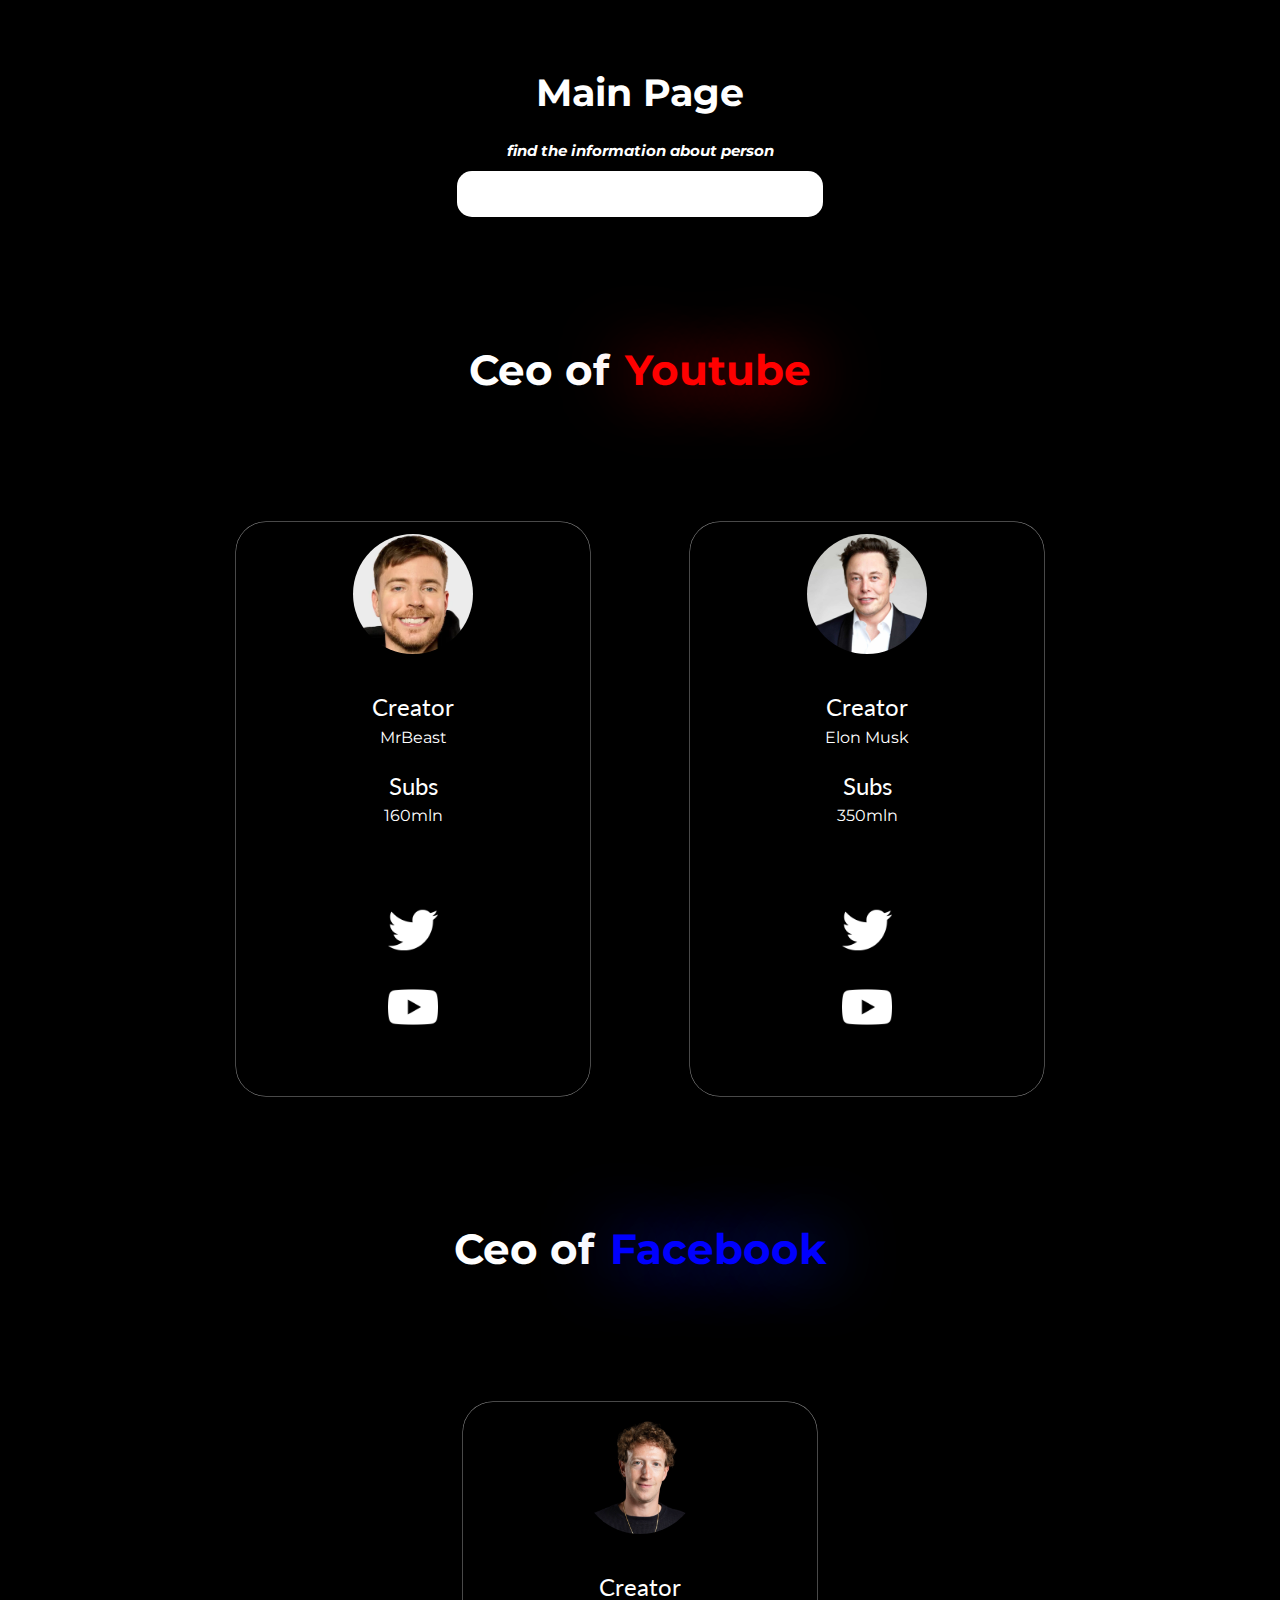
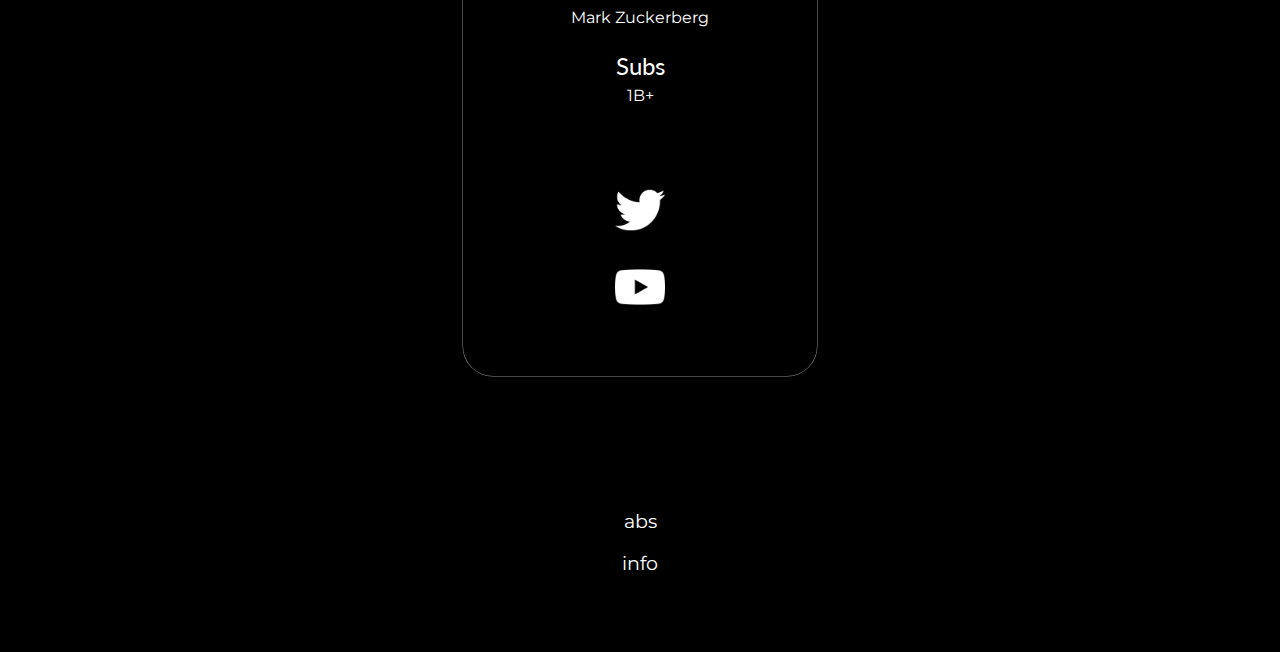
<file: index.html>
<!DOCTYPE html>
<html lang="en">
<head>
    <meta charset="UTF-8">
    <meta name="viewport" content="width=device-width, initial-scale=1.0">
    <title>Document</title>
    <link rel="stylesheet" href="style.css">
</head>

<body>


    
  
 <div class="mainp">

    <h1>Main Page</h1>
    <h1 class="text2" >find the information about person </h1>
    <input class="szukaj" type="search" name="" id="">
 </div>



 
  

   
 
 <div class="Maintext">

    <h1>Ceo of<h1> <h1 class="yt" >Youtube</h1>
   </div>

   

   
 
    <div class="container">
        <img class="avatar" src="mrbeast-image.webp" alt="avatar">
        
        <p class="nick">Creator</p>
        <p class="Nazwa">MrBeast</p>
        <p class="Subskrypcje">Subs</p>
        <p class="Suby">160mln</p>

        <img class="zdjecieyoutube" src="youtube-app-white-icon.png" alt="youtube">
        <img class="twitterPhoto" src="twitter-512.png" alt="twitter">

        
    </div>
    
    <div class="container">
        <img class="avatar" src="elon_musk_royal_society.jpg" alt="avatar">
        <p class="nick">Creator</p>
        <p class="Nazwa">Elon Musk</p>
        <p class="Subskrypcje">Subs</p>
        <p class="Suby">350mln</p>

         <img class="zdjecieyoutube" src="youtube-app-white-icon.png" alt="youtube">

         <img class="twitterPhoto" src="twitter-512.png" alt="twitter">

         
          

     </div>
     

       <div class="Maintext2">

    <h1>Ceo of<h1> <h1 class="faceboko" >Facebook</h1>
       
    

   </div>
    
    <div class="container">
        <img class="avatar" src="mark-zuckerberg@2x.webp" alt="avatar">
        
        <p class="nick">Creator</p>
        <p class="Nazwa">Mark Zuckerberg</p>
        <p class="Subskrypcje">Subs</p>
        <p class="Suby">1B+</p>

        <img class="zdjecieyoutube" src="youtube-app-white-icon.png" alt="youtube">
        <img class="twitterPhoto" src="twitter-512.png" alt="twitter">

        
    </div>



     

    <div class="info">

        <footer>
            <p>abs</p>
            <p>info</p>
        </footer>
    </div>
    



    
    
</body>
</html>
</file>
<file: style.css>
@import url('https://fonts.googleapis.com/css2?family=Montserrat:ital,wght@0,100;0,200;0,300;0,400;0,500;0,600;0,700;0,800;0,900;1,100;1,200;1,300;1,400;1,500;1,600;1,700;1,800;1,900&display=swap');
@import url('https://fonts.googleapis.com/css2?family=Lato:ital,wght@0,100;0,300;0,400;0,700;0,900;1,300;1,400;1,700;1,900&display=swap');


body{

   
    display: flex;
  
    flex-wrap: wrap; 
    align-items: center;
    justify-content: center;
    
   

    padding: 35px;
    gap: 100px;


    background-color: rgb(0, 0, 0) ;
 
    
    
    
    
    
    
    
}

.container{
    
   
    background-color: rgb(0, 0, 0);
    padding: 2px 2px 2px 2px;
    border-radius: 30px;
    color: white;
    text-align: center;
    height: 570px; width: 350px;
    box-shadow: 0px 0px 0px 0.5px rgb(146, 146, 146);
    flex-direction: column;
    gap: 15px;
    display: block;

    
    
    
    
    
    
  
    

  
    

   

}


.avatar{


    width: 120px; height: 120px;
    border-radius: 100px;
    padding: 10px;
     transition: width 0.2s ease, height 0.2s ease;
   

}


.nick{
    font-size: 150%;
    font-family: Lato;
   
}

.Nazwa{


    font-family: Montserrat;
    margin-top: -5%;
    
}

.Suby{
    
    margin-bottom: 90px;
    font-family: Montserrat;
    margin-top: -5%;
     margin-bottom: 15%;
    
}

.Subskrypcje{
    font-size: 150%;
    font-family: Lato;
   
    
}

.container a{


    font-family: Montserrat;
    text-decoration: none;
    font-size: 25px;
    color: rgb(255, 255, 255);
    background-color: rgb(255, 255, 255);
    border-radius: 25px;
    font-weight: bold;
    padding: 10px 35px;

}










.zdjecieyoutube{

    margin: -13% -20px -40%;
    background-color: rgb(0, 0, 0);
    width: 50px; height: 50px;
    padding: 0 100px;
    border-radius: 20px;
    transition: background-color 0.5s ease;
    

    
    
}


.twitterPhoto:hover{

    background-color: rgb(0, 119, 255);
    transition: 0.5s;
}


.avatar:hover{

    width: 125px; height: 125px;
    transition: 0.3;
    transition-duration: 0.2s;
    border: 5px white;
    
    
}


.twitterPhoto{

    margin: -13%;
    background-color: rgb(0, 0, 0);
    width: 50px; height: 50px;
    padding: 0 100px;
    border-radius: 20px;
    transition: background-color 0.5s ease;

    
    
}

.zdjecieyoutube:hover{

    background-color: red;
    transition: 0.5s;
}


footer {
    width: 100%;
    text-align: center;
    font-family: Lato;
    border: 10px black;
    font-size: 170%;
    
   
    
}

.Maintext{

    width: 100%;
    text-align: center;
    font-family: Montserrat;
    font-size: 130%;
    display: flex;
    gap: 8px;
    align-content: center;
    justify-content: center;
    color: white;
        flex-wrap: wrap;  
    
}


.info{

    
    background-color: rgb(0, 0, 0);
    padding: 15px 35px;
    width: 100%;
    color: white;
    border-radius: 15px;
    
    
    
   
    
    
}

.Maintext2{

    width: 100%;
    text-align: center;
    font-family: Montserrat;
    font-size: 130%;
    display: flex;
    gap: 8px;
    align-content: center;
    justify-content: center;
    color: white;
        flex-wrap: wrap;  
    

}


.faceboko{

  
    color: blue;
    text-shadow: 1px 1px 70px rgb(0, 60, 255);
        flex-wrap: wrap;  
    
}



.yt{

    color: red;
    text-shadow: 1px 1px 70px rgb(255, 0, 0);
    
}









.info footer p{
 
    font-size: 70%;
    font-family: Montserrat;
}


.mainp{

color: white;
font-family: Montserrat;
font-size: 120%;
text-align: center;

}

.text2{

    text-align: center;
    font-size: 80%;
    font-family: Montserrat;
    font-style: italic;
}


.topka{

    color: white;
    text-align: center;
    
}

.szukaj{

    background-color:white;
    border-style: none;
    border-radius: 15px;
    padding: 15px 100px;
    font-family: Lato;
    text-align: left;
    justify-content: center;
    transition: border-radius 0.7s ease;
    
    
    


}



.szukaj:hover{


    border-radius: 35px;
    transition: 0.7s;

    transform-origin: 0.7s;
}
</file>
